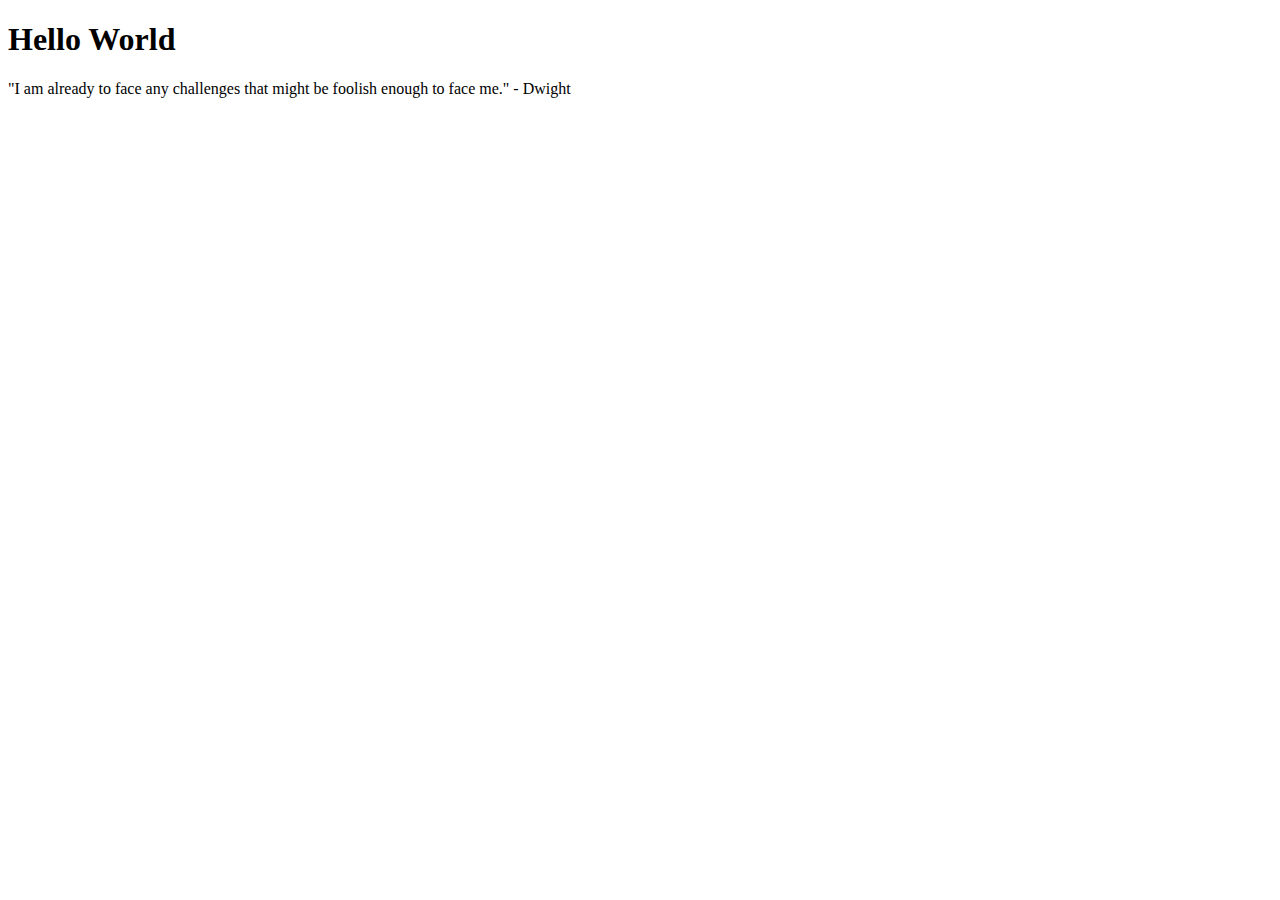
<file: project1/index.html>
<!DOCTYPE html>
<html lang="en">
<head>
    <meta charset="UTF-8">
    <meta http-equiv="X-UA-Compatible" content="IE=edge">
    <meta name="viewport" content="width=device-width, initial-scale=1.0">
    <title>Home - Steffany Remler</title>
</head>
<body>
    <h1>Hello World</h1>
    <p>"I am already to face any challenges that might be foolish enough to face me." - Dwight</p>
</body>
</html>
</file>
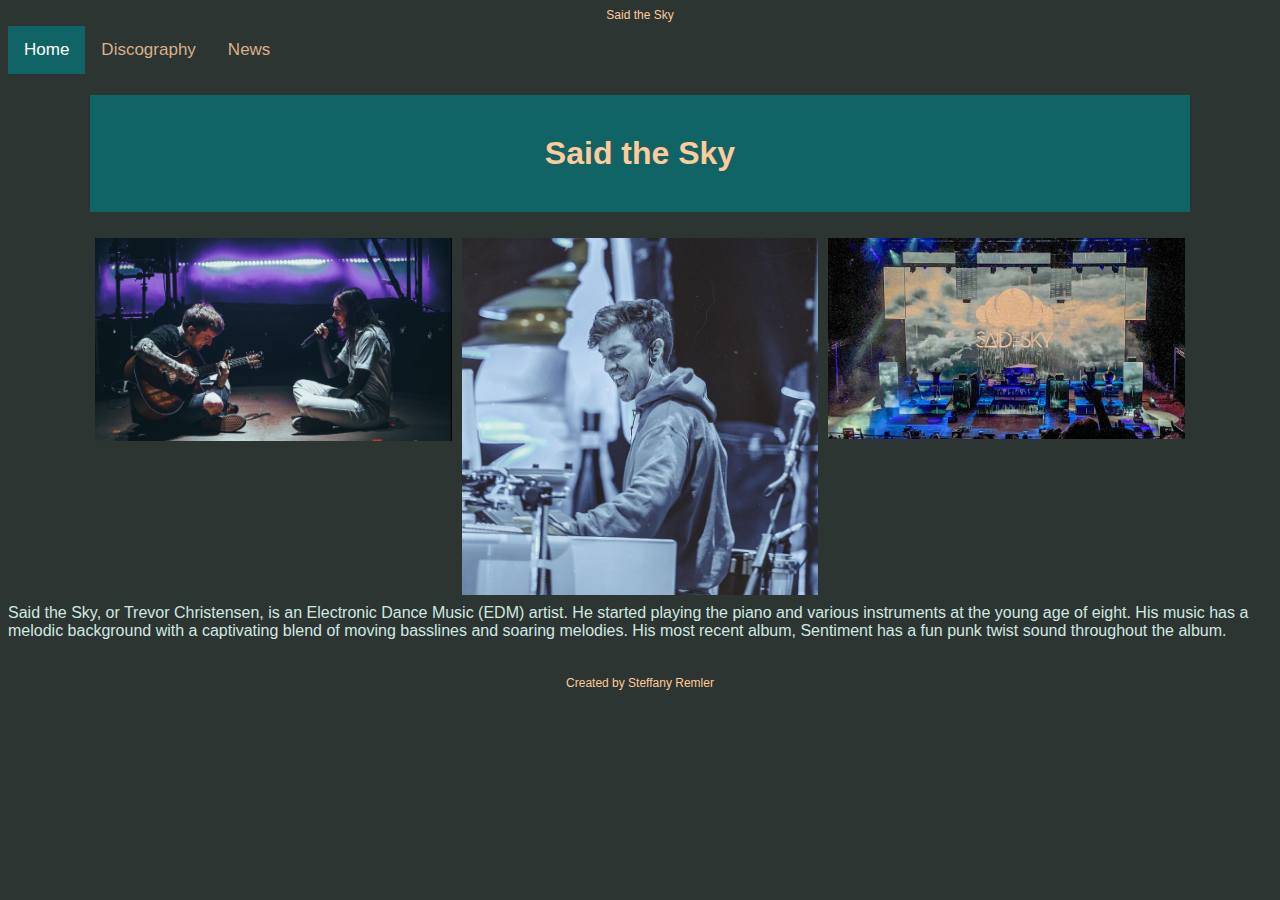
<file: project3/index.html>
<!DOCTYPE HTML>
<html lang="en">

<head>
  <meta charset="UTF-8">
  <title>Embedded Style Sheet</title>
  <link href="stylesheet/style.css" rel="stylesheet">
</head>

<body>
  <header>Said the Sky</header>

  <div>
    <div class="topnav">
      <a class="active" href="index.html">Home</a>
      <a href="music.html">Discography</a>
      <a href="news.html">News</a>
    </div>


    <div class="wrapper">
      <h1 id="myHeader">Said the Sky</h1>
      <div class="row">
        <div class="column">
          <a href="https://www.party-guru.com/said-the-sky-a-red-rocks-debut/" target="_blank">
            <img src="photos/saidthesky2.jpeg" alt="Red Rocks" style="width:100%">
          </a>
        </div>
        <div class="column">
          <a href="https://www.pinterest.com/pin/689050811720570775/" target="_blank">
            <img src="photos/saidthesky.jpeg" alt="Said the Sky" style="width:100%">
          </a>
        </div>
        <div class="column">
          <a href="https://www.reddit.com/r/EDM/comments/pijngu/said_the_sky_headlining_red_rocks_last_night/"
            target="blank">
            <img src="photos/saidthesky3.jpeg" alt="Red Rocks Stage View" style="width:100%">
          </a>
          </div>
        </div>
    </div>
  </div>
<span> Said the Sky, or Trevor Christensen, is an Electronic Dance Music (EDM) artist. He started playing the piano
    and various instruments at the young age of eight. His music has a melodic background with a captivating blend
    of moving basslines and soaring melodies. His most recent album, Sentiment has a fun punk twist sound throughout
    the album. </span>
  <br>
  <br>
  <br>
  <footer>Created by Steffany Remler</footer>
</body>
</html>
</file>
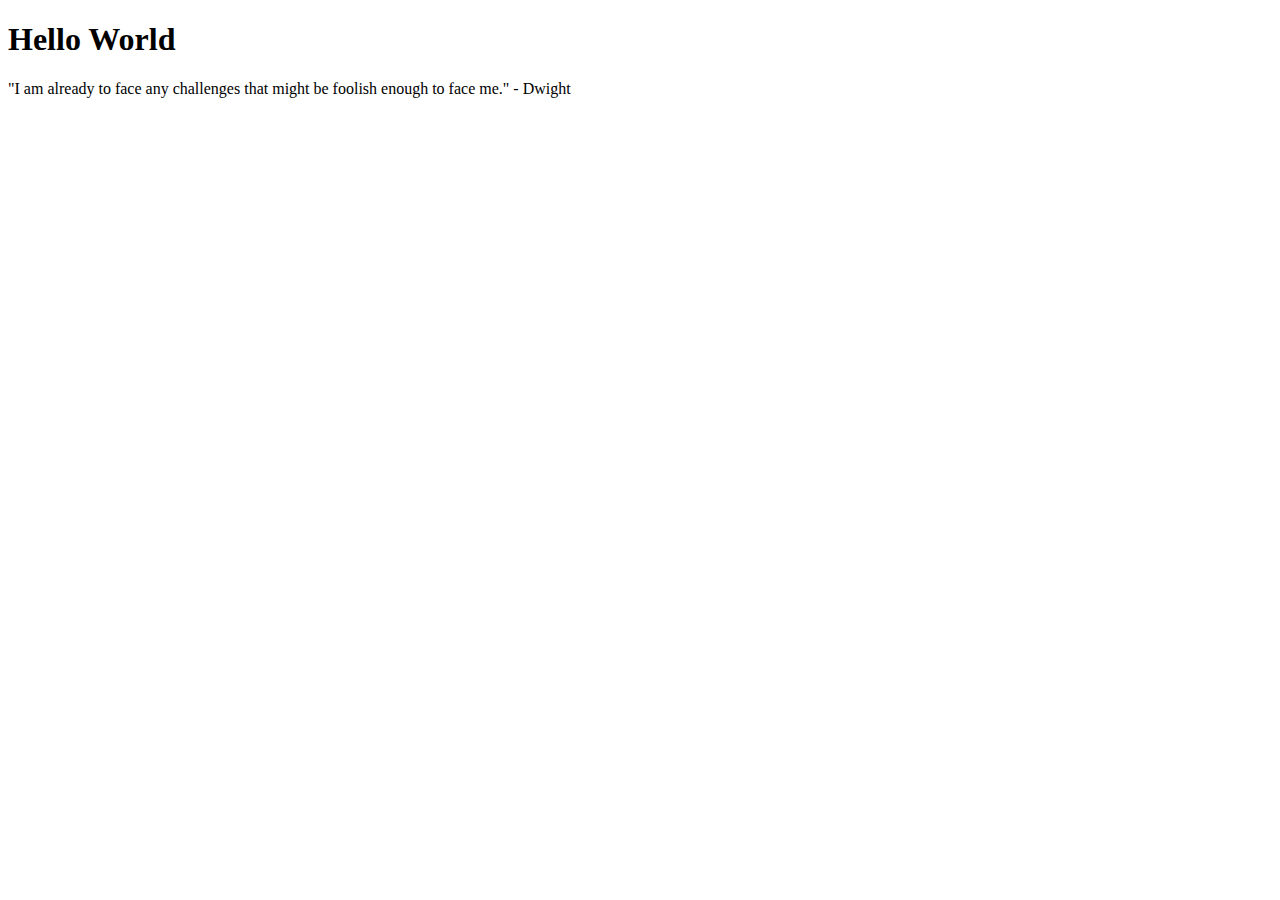
<file: project1/project1.html>
<!DOCTYPE html>
<html lang="en">
<head>
    <meta charset="UTF-8">
    <meta http-equiv="X-UA-Compatible" content="IE=edge">
    <meta name="viewport" content="width=device-width, initial-scale=1.0">
    <title>Home - Steffany Remler</title>
</head>
<body>
    <h1>Hello World</h1>
    <p>"I am already to face any challenges that might be foolish enough to face me." - Dwight</p>
</body>
</html>
</file>
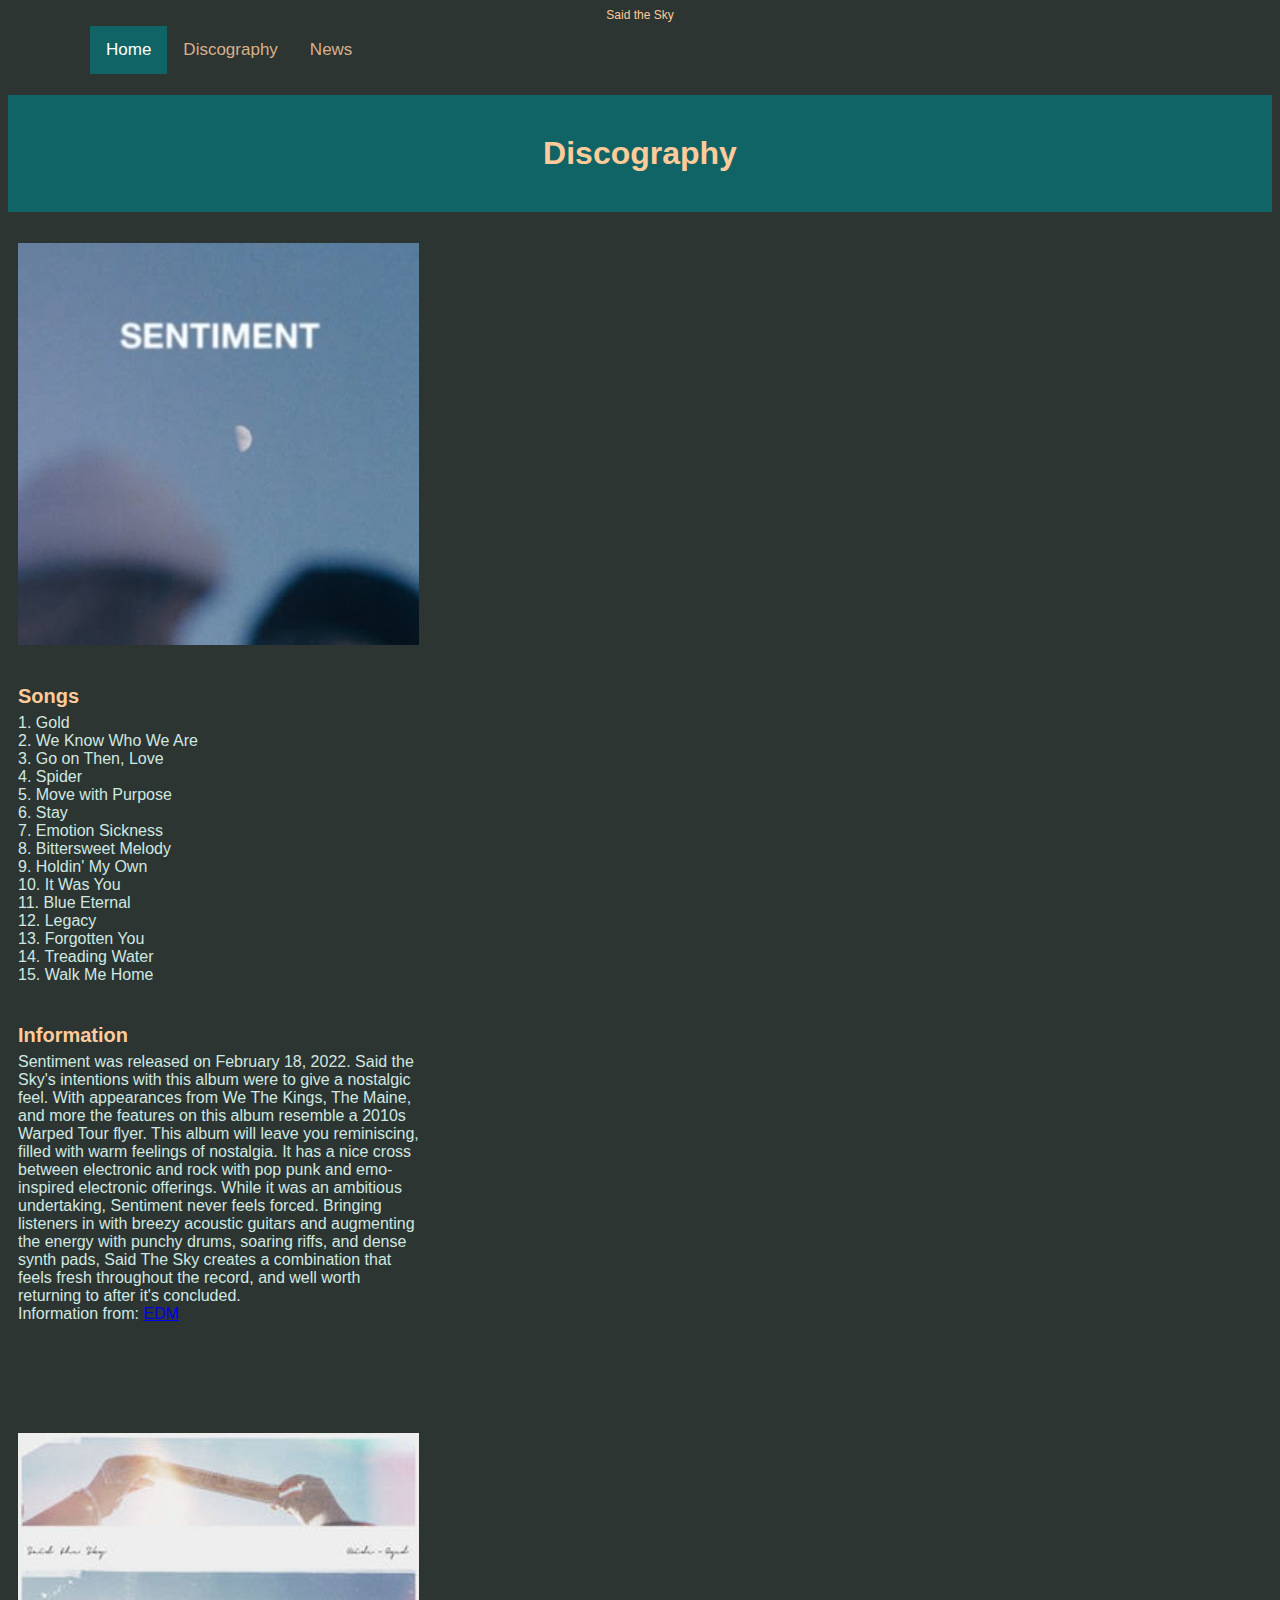
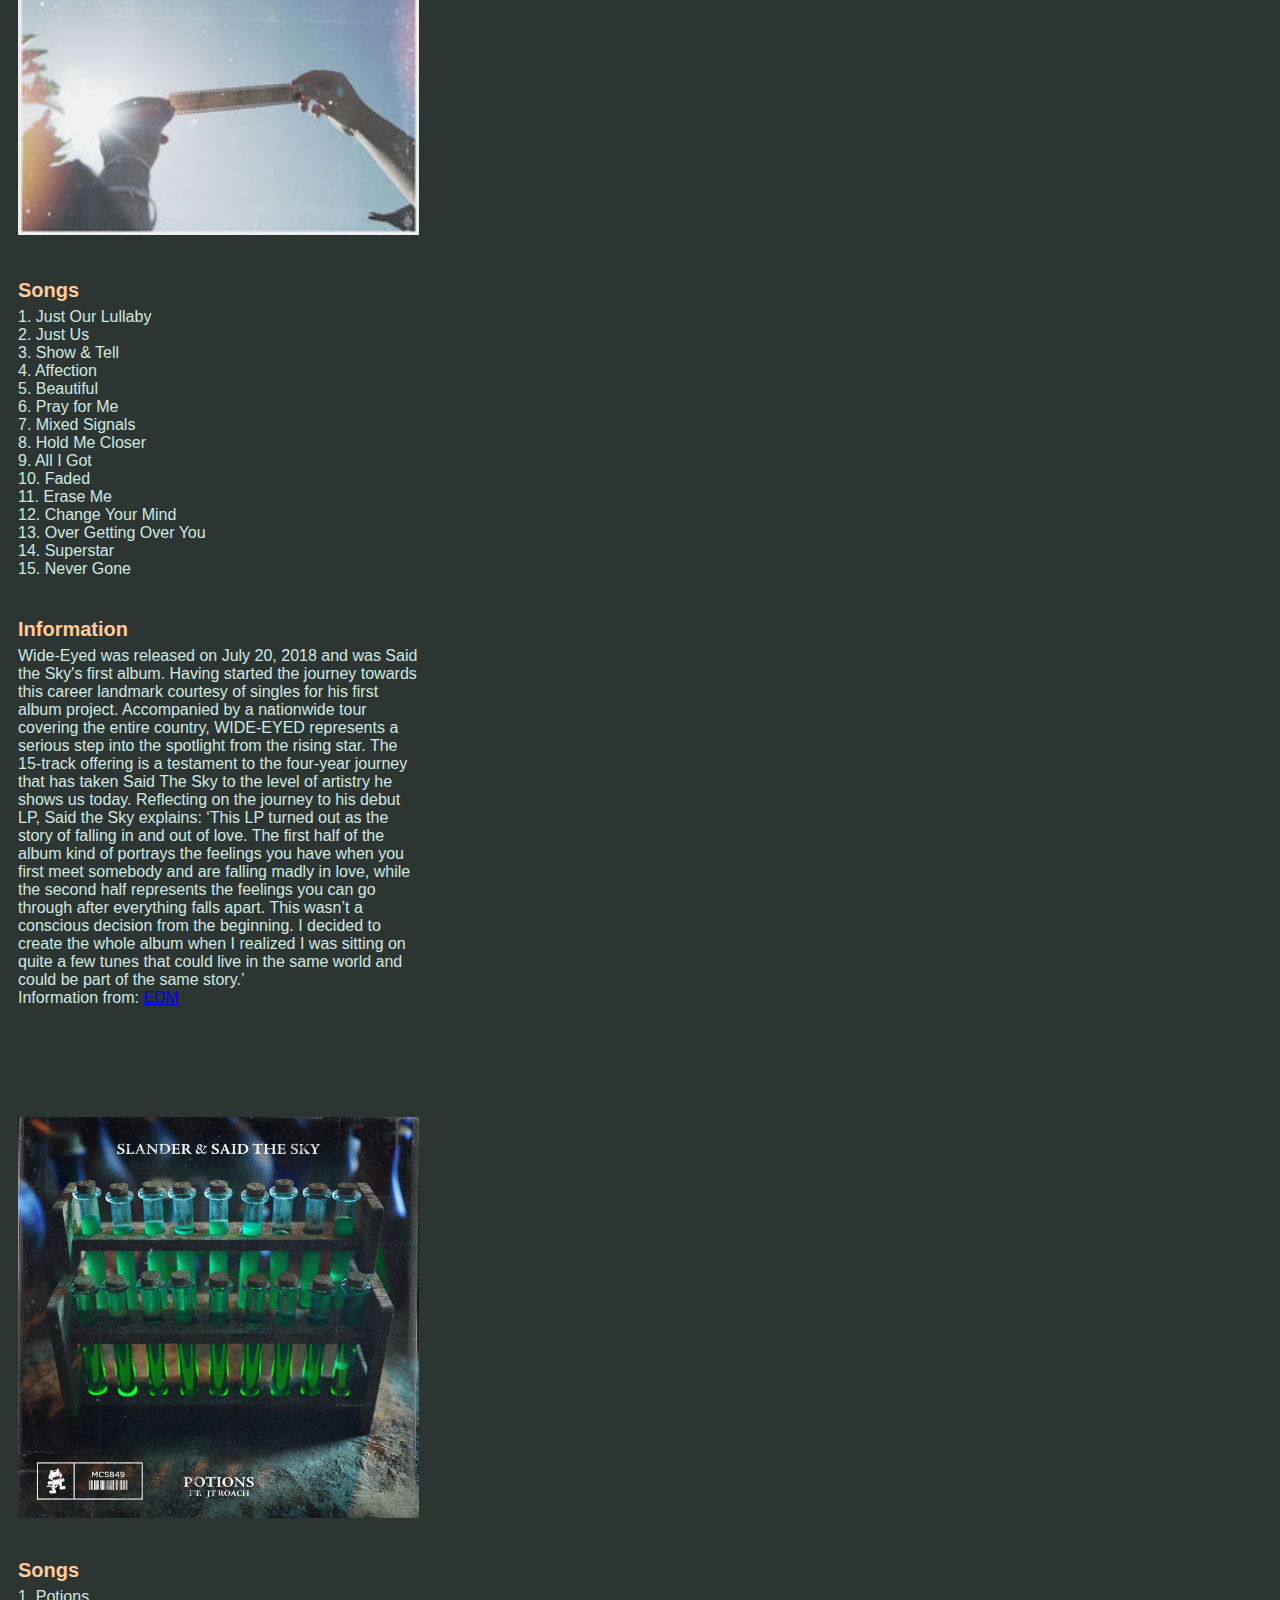
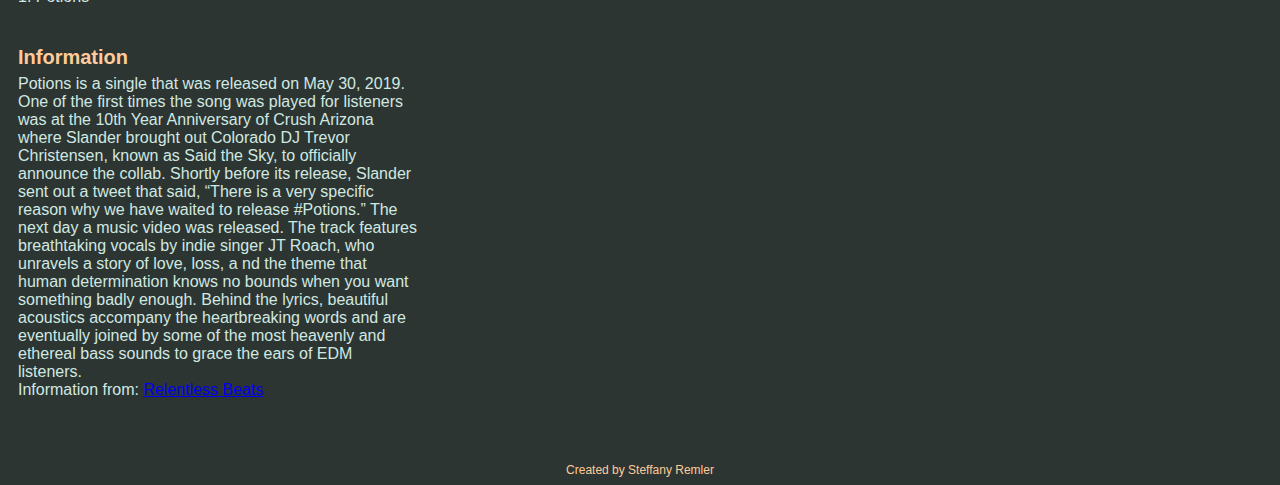
<file: project3/music.html>
<!DOCTYPE HTML>
<html lang="en">

<head>
    <meta charset="UTF-8">
    <title>Embedded Style Sheet</title>
    <link href="stylesheet/style.css" rel="stylesheet">
</head>

<body>

    <header> Said the Sky </header>

    <div class="wrapper">
        <div class="topnav">
            <a class="active" href="index.html">Home</a>
            <a href="music.html">Discography</a>
            <a href="news.html">News</a>
        </div>
        </div>

        <h1 id="Discography">Discography</h1>
        <div class="row">
            <div class="allcolumns">
                <a href="https://open.spotify.com/album/2NRBI2mvyZIYpHMEcDmN6A">
                    <img src="photos/sentiment.jpeg" alt="Sentiment" style="width:100%">
                </a>
            </div>
            </div>


            <div class="allcolumns">
                <h2>Songs</h2>
                <span>1. Gold</span>
                <br>
                <span>2. We Know Who We Are</span>
                <br>
                <span>3. Go on Then, Love</span>
                <br>
                <span>4. Spider</span>
                <br>
                <span>5. Move with Purpose</span>
                <br>
                <span>6. Stay</span>
                <br>
                <span>7. Emotion Sickness</span>
                <br>
                <span>8. Bittersweet Melody</span>
                <br>
                <span>9. Holdin' My Own</span>
                <br>
                <span>10. It Was You</span>
                <br>
                <span>11. Blue Eternal</span>
                <br>
                <span>12. Legacy</span>
                <br>
                <span>13. Forgotten You</span>
                <br>
                <span>14. Treading Water</span>
                <br>
                <span>15. Walk Me Home</span>

            </div>

            <div class="allcolumns">
                <h3>Information</h3>
                <span>Sentiment was released on February 18, 2022. Said the Sky's intentions with this
                    album were to give a nostalgic feel. With appearances from We The Kings, The Maine,
                    and more the features on this album resemble a 2010s Warped Tour flyer. This album
                    will leave you reminiscing, filled with warm feelings of nostalgia. It has a nice
                    cross between electronic and rock with pop punk and emo-inspired electronic
                    offerings. While it was an ambitious undertaking, Sentiment never feels forced.
                    Bringing listeners in with breezy acoustic guitars and augmenting the energy with
                    punchy drums, soaring riffs, and dense synth pads, Said The Sky creates a combination
                    that feels fresh throughout the record, and well worth returning to after it's concluded.
                    <br> Information from: <a
                        href="https://edm.com/music-releases/said-the-sky-sophomore-album-sentiment">EDM</a> <br>
                    <br> <br> <br> <br> <br>
                </span>

            </div>

            <div class="row">
                <div class="allcolumns">
                    <a href="https://open.spotify.com/album/1aMtc9GO9PE3bqFd0pu4C4">
                        <img src="photos/wideeye.jpeg" alt="Wide-Eyed" style="width:100%">
                    </a>

                </div>


                <div class="allcolumns">
                    <h3>Songs</h3>
                    <span>1. Just Our Lullaby</span>
                    <br>
                    <span>2. Just Us</span>
                    <br>
                    <span>3. Show & Tell</span>
                    <br>
                    <span>4. Affection</span>
                    <br>
                    <span>5. Beautiful</span>
                    <br>
                    <span>6. Pray for Me</span>
                    <br>
                    <span>7. Mixed Signals</span>
                    <br>
                    <span>8. Hold Me Closer</span>
                    <br>
                    <span>9. All I Got</span>
                    <br>
                    <span>10. Faded</span>
                    <br>
                    <span>11. Erase Me</span>
                    <br>
                    <span>12. Change Your Mind</span>
                    <br>
                    <span>13. Over Getting Over You</span>
                    <br>
                    <span>14. Superstar</span>
                    <br>
                    <span>15. Never Gone</span>

                </div>

                <div class="allcolumns">
                    <h3>Information</h3>
                    <span>Wide-Eyed was released on July 20, 2018 and was Said the Sky's first album. Having started
                        the journey towards this career landmark courtesy of singles for his first album project.
                        Accompanied by a nationwide tour covering the entire country, WIDE-EYED represents a serious
                        step into the spotlight from the rising star. The 15-track offering is a testament to the
                        four-year
                        journey that has taken Said The Sky to the level of artistry he shows us today. Reflecting on
                        the
                        journey to his debut LP, Said the Sky explains: ‘This LP turned out as the story of falling in
                        and
                        out of love. The first half of the album kind of portrays the feelings you have when you first
                        meet somebody and are falling madly in love, while the second half represents the feelings you
                        can go through after everything falls apart. This wasn’t a conscious decision from the
                        beginning.
                        I decided to create the whole album when I realized I was sitting on quite a few tunes
                        that could live in the same world and could be part of the same story.’ <br>
                        Information from: <a
                            href="https://edm.com/music-releases/said-the-sky-new-album-wide-eyed-new-lp">EDM</a> <br>
                        <br> <br> <br> <br> <br> </span>

                </div>

                <div class="row">
                    <div class="allcolumns">
                        <a href="https://open.spotify.com/track/5uGCoNepb3NfYHzdVDXQtC">
                            <img src="photos/potions.jpeg" alt="Potions" style="width:100%">
                        </a>

                    </div>

                    <div class="allcolumns">
                        <h2>Songs</h2>
                        <span>1. Potions</span>
                    </div>


                    <div class="allcolumns">
                        <h3>Information</h3>
                        <span>Potions is a single that was released on May 30, 2019. One of the first times the song was
                            played for listeners was at the 10th Year Anniversary of Crush Arizona where Slander brought
                            out Colorado DJ Trevor Christensen, known as Said the Sky, to officially announce the
                            collab.
                            Shortly before its release, Slander sent out a tweet that said, “There is a very specific
                            reason
                            why we have waited to release #Potions.” The next day a music video was released. The track
                            features breathtaking vocals by indie singer JT Roach, who unravels a story of love, loss, a
                            nd the theme that human determination knows no bounds when you want something badly enough.
                            Behind the lyrics, beautiful acoustics accompany the heartbreaking words and are eventually
                            joined by some of the most heavenly and ethereal bass sounds to grace the ears of EDM
                            listeners. <br>
                            Information from: <a
                                href="http://relentlessbeats.com/2019/06/slander-and-said-the-sky-break-our-hearts-with-new-single-potions/">Relentless
                                Beats</a></span>






                    </div>
                </div>
            </div>


            <br>
            <br>
            <br>
            <footer>Created by Steffany Remler</footer>

</body>
</html>
</file>
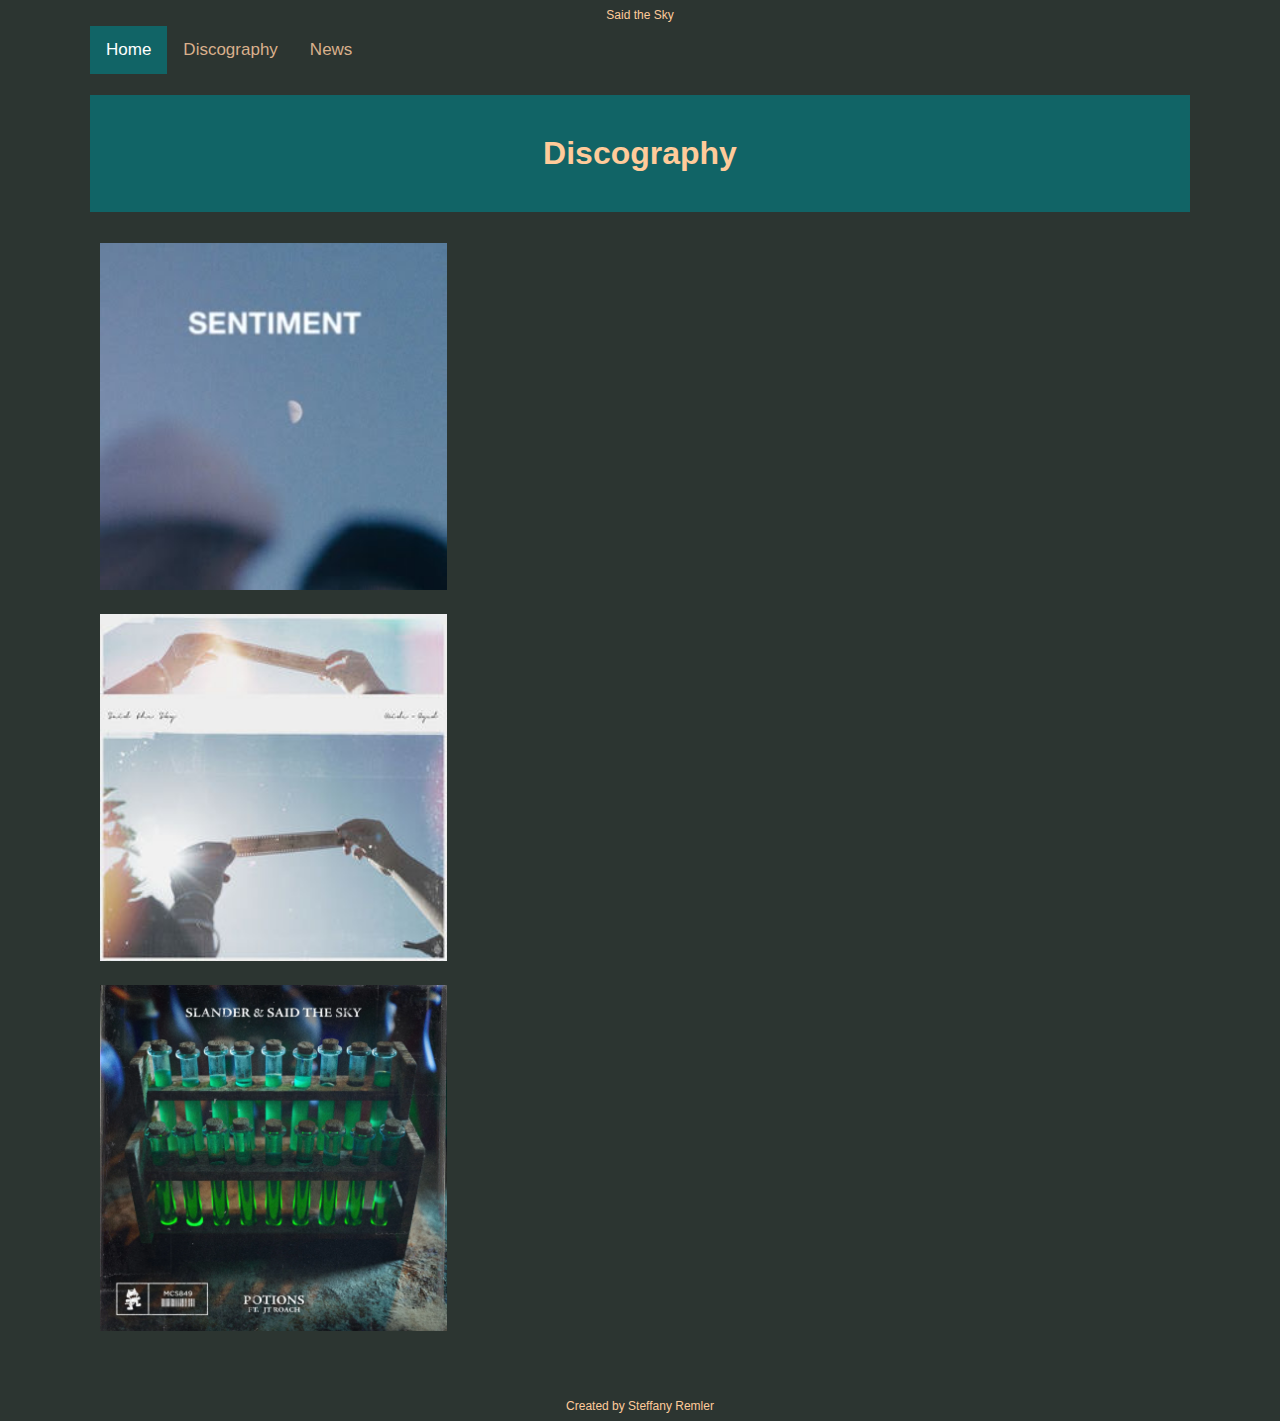
<file: project3/music2.html>
<!DOCTYPE HTML>
<html>

<head>
    <meta charset="UTF-8">
    <title>Embedded Style Sheet</title>
    <link href="stylesheet/style.css" rel="stylesheet">
</head>

<body>

    <header> Said the Sky </header>

    <div class="wrapper">
        <div class="topnav">
            <a class="active" href="index.html">Home</a>
            <a href="music.html">Discography</a>
            <a href="news.html">News</a>
        </div> 

        <h1 id="Discography">Discography</h1>
        <div class="row">
            <div class="allcolumns">
                <a href="https://open.spotify.com/album/2NRBI2mvyZIYpHMEcDmN6A">
                   <img src="photos/sentiment.jpeg" alt="Sentiment" style="width:100%"> 
                </a>

            </div>


        <div class="allcolumns">
                <a href="https://open.spotify.com/album/1aMtc9GO9PE3bqFd0pu4C4">
                   <img src="photos/wideeye.jpeg" alt="Wide-Eyed" style="width:100%"> 
                </a>

            </div>

            <div class="allcolumns">
                <a href="https://open.spotify.com/track/5uGCoNepb3NfYHzdVDXQtC">
                   <img src="photos/potions.jpeg" alt="Potions" style="width:100%"> 
                </a>

            </div>


        </div>

       
    <br>
    <br>
    <br>
    <footer>Created by Steffany Remler</footer>

</body>

</html>
</file>
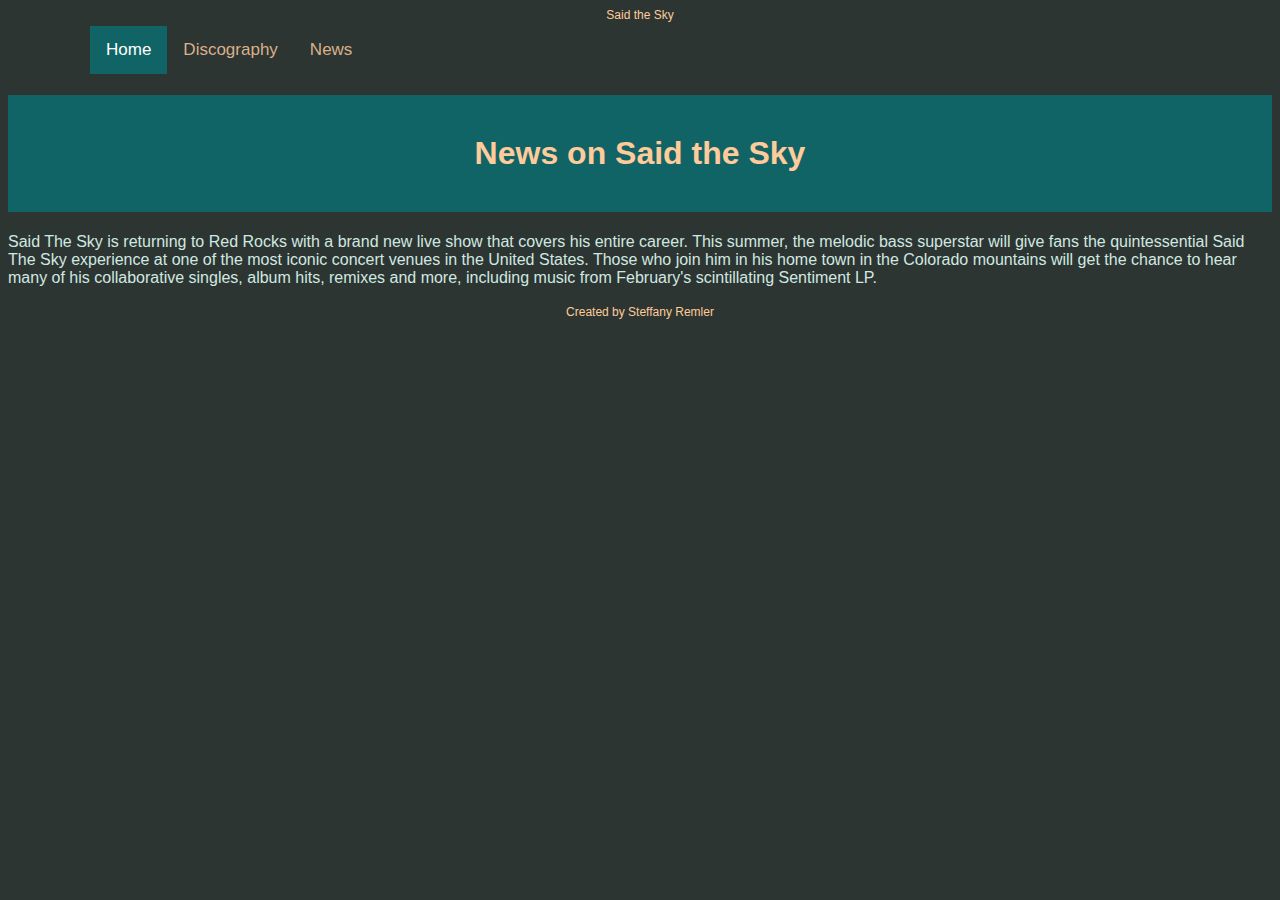
<file: project3/news.html>
<!DOCTYPE HTML>
<html lang="en">

<head>
    <meta charset="UTF-8">
    <title>Embedded Style Sheet</title>
    <link href="stylesheet/style.css" rel="stylesheet">
</head>

<body>

    <header> Said the Sky </header>
    <div class="wrapper">
        <div class="topnav">
            <a class="active" href="index.html">Home</a>
            <a href="music.html">Discography</a>
            <a href="news.html">News</a>
        </div>
        </div>

        <h1 id="newsonsaidthesky">News on Said the Sky</h1>
        <span>Said The Sky is returning to Red Rocks with a brand new live show that covers his entire career. This
            summer, the melodic bass superstar will give fans the quintessential Said The Sky experience at one of the
            most iconic concert venues in the United States. Those who join him in his home town in the Colorado
            mountains will get the chance to hear many of his collaborative singles, album hits, remixes and more,
            including music from February's scintillating Sentiment LP. </span>
    <br>
    <br>
    <footer>Created by Steffany Remler</footer>
</body>
</file>
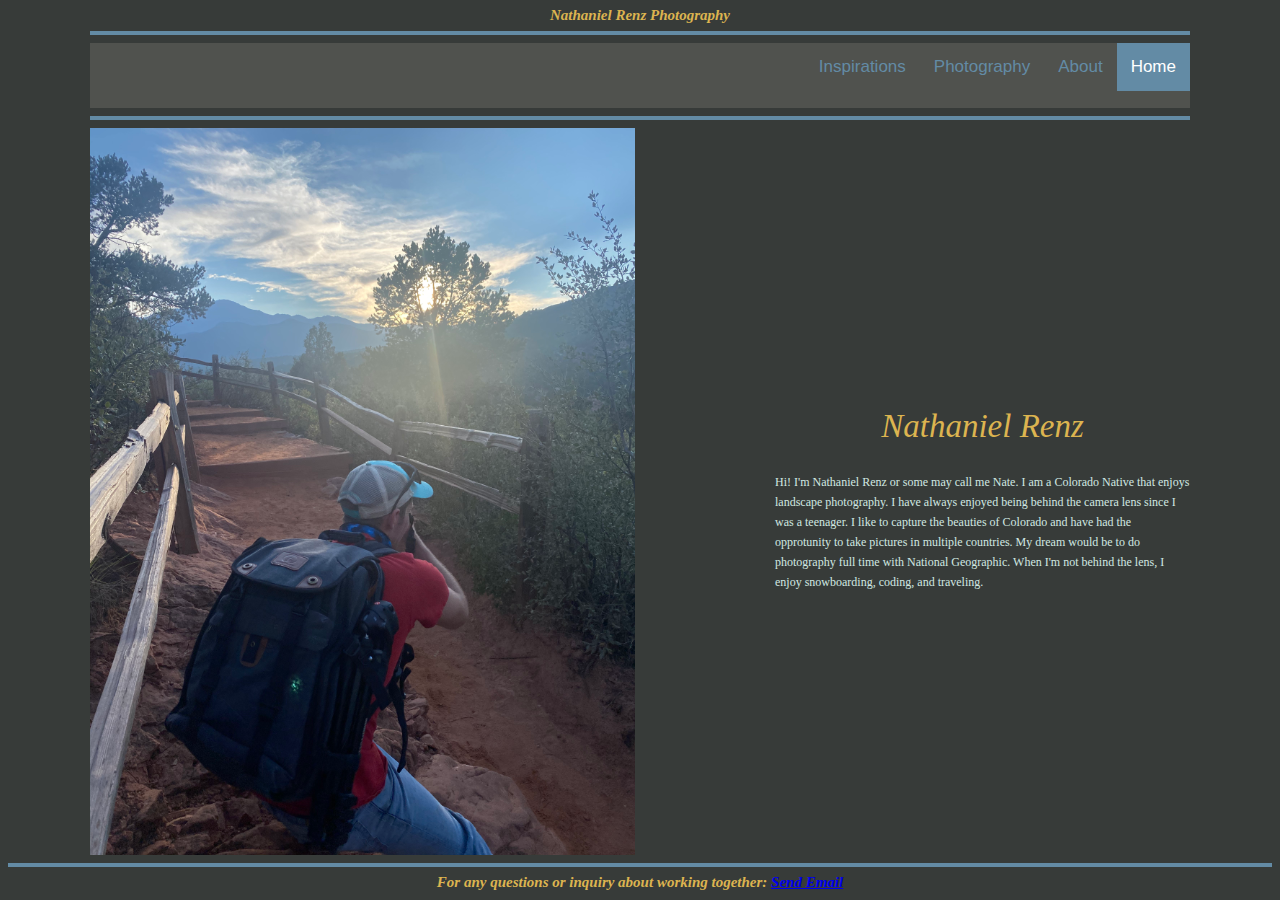
<file: project4/project4/about.html>
<!DOCTYPE html>
<html lang="en">

<head>
    <meta charset="UTF-8">
    <meta http-equiv="X-UA-Compatible" content="IE=edge">
    <meta name="viewport" content="width=device-width, initial-scale=1.0">
    <link rel="stylesheet" href="stylesheet/style.css">
    <title>About Nate</title>
</head>

<body>
    <header>Nathaniel Renz Photography</header>
        <div>
        <div class="wrapper">
            <hr>
            <div>
                <div class="topnav">
                    <a class="active" href="index.html">Home</a>
                    <a href="about.html">About <Menu></Menu></a>
                    <a href="photos.html">Photography</a>
                    <a href="inspirations.html">Inspirations</a>
                </div>
                </div>
                <hr>

                <div id="container">
                    <img src="photos/photo8.jpeg" alt="Nate" style="width: 50%" class="responsive">
                    <div class="column">
                        <h1>Nathaniel Renz</h1>
                        <h2>Hi! I'm Nathaniel Renz or some may call me Nate.
                            I am a Colorado Native that enjoys landscape photography.
                            I have always enjoyed being behind the camera lens since I was
                            a teenager. I like to capture the beauties of Colorado and
                            have had the opprotunity to take pictures in multiple countries.
                            My dream would be to do photography full time with National Geographic.
                            When I'm not behind the lens, I enjoy snowboarding, coding, and traveling.
                        </h2>
                    </div>
                </div>

            </div>
        </div>
        <hr>
        <footer>For any questions or inquiry about working together:
            <a href="mailto:steffanyremler@gmail.com">Send Email</a>
        </footer>

</body>

</html>
</file>
<file: project3/stylesheet/style.css>
body {
  background-color: #2c3531;
}

.wrapper {
  margin: 0 auto;
  width: 1100px;
}


h2 {
  text-align: center;
  font-size: 12px;
  color: #d1e8e2;
  font-family: Arial, Helvetica, sans-serif;
  margin-bottom: .3em;

}

h4 {
  text-align: left;
  font-size: 14px;
  color: #d1e8e2;
  font-family: Arial, Helvetica, sans-serif;
  margin-bottom: .3em;

}

span {
  text-align: center;
  font-size: 16px;
  color: #d1e8e2;
  font-family: Arial, Helvetica, sans-serif;
  margin-bottom: .3em;

}

/* header info */
header {
  text-align: center;
  font-size: 12px;
  color: #ffcb9a;
  font-family: Arial, Helvetica, sans-serif;
  margin-bottom: .3em;

}

/* footer info */
footer {
  text-align: center;
  font-size: 12px;
  color: #ffcb9a;
  font-family: Arial, Helvetica, sans-serif;
  margin-bottom: .3em;

}



/* ID attributes */
#myHeader {
  background-color: #116466;
  color: #ffcb9a;
  font-family: Arial, Helvetica, sans-serif;
  padding: 40px;
  text-align: center;
}

#Discography {
  background-color: #116466;
  color: #ffcb9a;
  font-family: Arial, Helvetica, sans-serif;
  padding: 40px;
  text-align: center;
}

#newsonsaidthesky {
  background-color: #116466;
  color: #ffcb9a;
  font-family: Arial, Helvetica, sans-serif;
  padding: 40px;
  text-align: center;
}

/* index page navigation */
.topnav {
  background-color: #2c3531;
  overflow: hidden;
}

/* Style the links inside the navigation bar */
.topnav a {
  float: left;
  color: #d9b08c;
  text-align: center;
  font-family: Arial, Helvetica, sans-serif;
  padding: 14px 16px;
  text-decoration: none;
  font-size: 17px;
}

/* Change the color of links on hover */
.topnav a:hover {
  background-color: #d1e8e2;
  color: black;
}

/* Add a color to the active/current link */
.topnav a.active {
  background-color: #116466;
  color: white;
}


.center {
  display: block;
  margin-left: auto;
  margin-right: auto;
  width: 50%;
}



/* photos on index */
* {
  box-sizing: border-box;
}

.column {
  float: left;
  width: 33.3333%;
  padding: 5px;
}

.row::after {
  content: "";
  clear: both;
  display: table;
}


/* music page info */
p1 {
  text-align: center;
  font-size: 20px;
  color: #d1e8e2;
  font-family: Arial, Helvetica, sans-serif;
  margin-bottom: .3em;
}

p2 {
  text-align: left;
  font-size: 16px;
  color: #d1e8e2;
  font-family: Arial, Helvetica, sans-serif;
  margin-bottom: .3em;
}

h2 {
  text-align: left;
  font-size: 20px;
  color: #ffcb9a;
  font-family: Arial, Helvetica, sans-serif;
  margin-bottom: .3em;
}

h3 {
  text-align: left;
  font-size: 20px;
  color: #ffcb9a;
  font-family: Arial, Helvetica, sans-serif;
  margin-bottom: .3em;
}



/* columns on discography */
* {
  box-sizing: border-box;
}

.allcolumns {
  width: 33.3333%;
  padding: 10px;
}

.row::after {
  content: "";
  clear: both;
  display: table;
}

@media screen and (max-width: 768px) {
  .allcolumns {
    width: 100%;
  }
}
</file>
<file: project4/project4/stylesheet/style.css>
/* headings */
h1 {
    text-align: center;
    font-family: freight-big-pro, Georgia, serif;
    font-size: 33px;
    font-style: italic;
    font-weight: normal;
    letter-spacing: normal;
    line-height: 46.2000007629395px;
    text-transform: none;
    color: #dcb450;
}

h2 {
    text-align: left;
    font-family: freight-big-pro, Georgia, serif;
    font-size: 12px;
    font-style: normal;
    font-weight: normal;
    letter-spacing: normal;
    line-height: 20px;
    text-transform: none;
    color: #d1e8e2;

}

h3{
    text-align: left;
    font-family: freight-big-pro, Georgia, serif;
    font-size: 18px;
    font-style: italic;
    text-decoration: underline;
    font-weight: normal;
    letter-spacing: normal;
    line-height: 46.2000007629395px;
    text-transform: none;
    color: #dcb450;

}

/* horizontal line */
hr {
    height: 4px;
    background-color: #638ba5;
    border: none;
}

/* paragraph style */
p1 {
    text-align: center;
    font-family: freight-big-pro, Georgia, serif;
    font-size: 15px;
    font-style: italic;
    font-weight: normal;
    letter-spacing: normal;
    line-height: 15px;
    text-transform: none;
    color: #d1e8e2;
}

/* body */
body {
    background-color: #373b39;
}


/* header */
header {
    text-align: center;
    font-family: freight-big-pro, Georgia, serif;
    font-size: 15px;
    font-style: italic;
    font-weight: bold;
    letter-spacing: normal;
    line-height: 15px;
    text-transform: none;
    color: #dcb450;
}

/* footer */
footer { 
    text-align: center;
    font-family: freight-big-pro, Georgia, serif;
    font-size: 15px;
    font-style: italic;
    font-weight: bold;
    letter-spacing: normal;
    line-height: 15px;
    text-transform: none;
    color: #dcb450;
}

/* wrapper */
.wrapper {
    margin: 0 auto;
    width: 1100px;

}


/* navigation bar */
.topnav {
    background-color: #50524e;
    overflow: hidden;
}

/* Style the links inside the navigation bar */
.topnav a {
    float: right;
    color: #638ba5;
    text-align: center;
    font-family: Arial, Helvetica, sans-serif;
    padding: 14px;
    text-decoration: none;
    font-size: 17px;
}

/* Change the color of links on hover */
.topnav a:hover {
    background-color: #d1e8e2;
    color: #ffffff;
}

/* Add a color to the active/current link */
.topnav a.active {
    background-color: #638ba5;
    color: #ffffff;
}

/* index photo */
.responsive {
    width: 100%;
    max-width: 545px;
    height: 1000px;
}


/* photo page */
* {
    box-sizing: border-box;
}

.allcolumns {
    float: left;
    width: 33.3333%;
    padding: 10px;
}

.row ::after {
    content: "";
    clear: both;
    display: table;
}

@media screen and (max-width: 768px) {
    .allcolumns {
        width: 100%;
    }
}

/* about page */
#container {
    display: flex;
    align-items: center;

}

#container img {
    float: right;
    width: 500px;
    height: auto;
    margin-right: 140px;
}

/* inspirations page */

ul.a {
    list-style-type: square;
    font-family: freight-big-pro, Georgia, serif;
    font-size: 12px;
    font-style: normal;
    font-weight: normal;
    letter-spacing: normal;
    line-height: 20px;
    text-transform: none;
    color: #d1e8e2;
}
</file>
